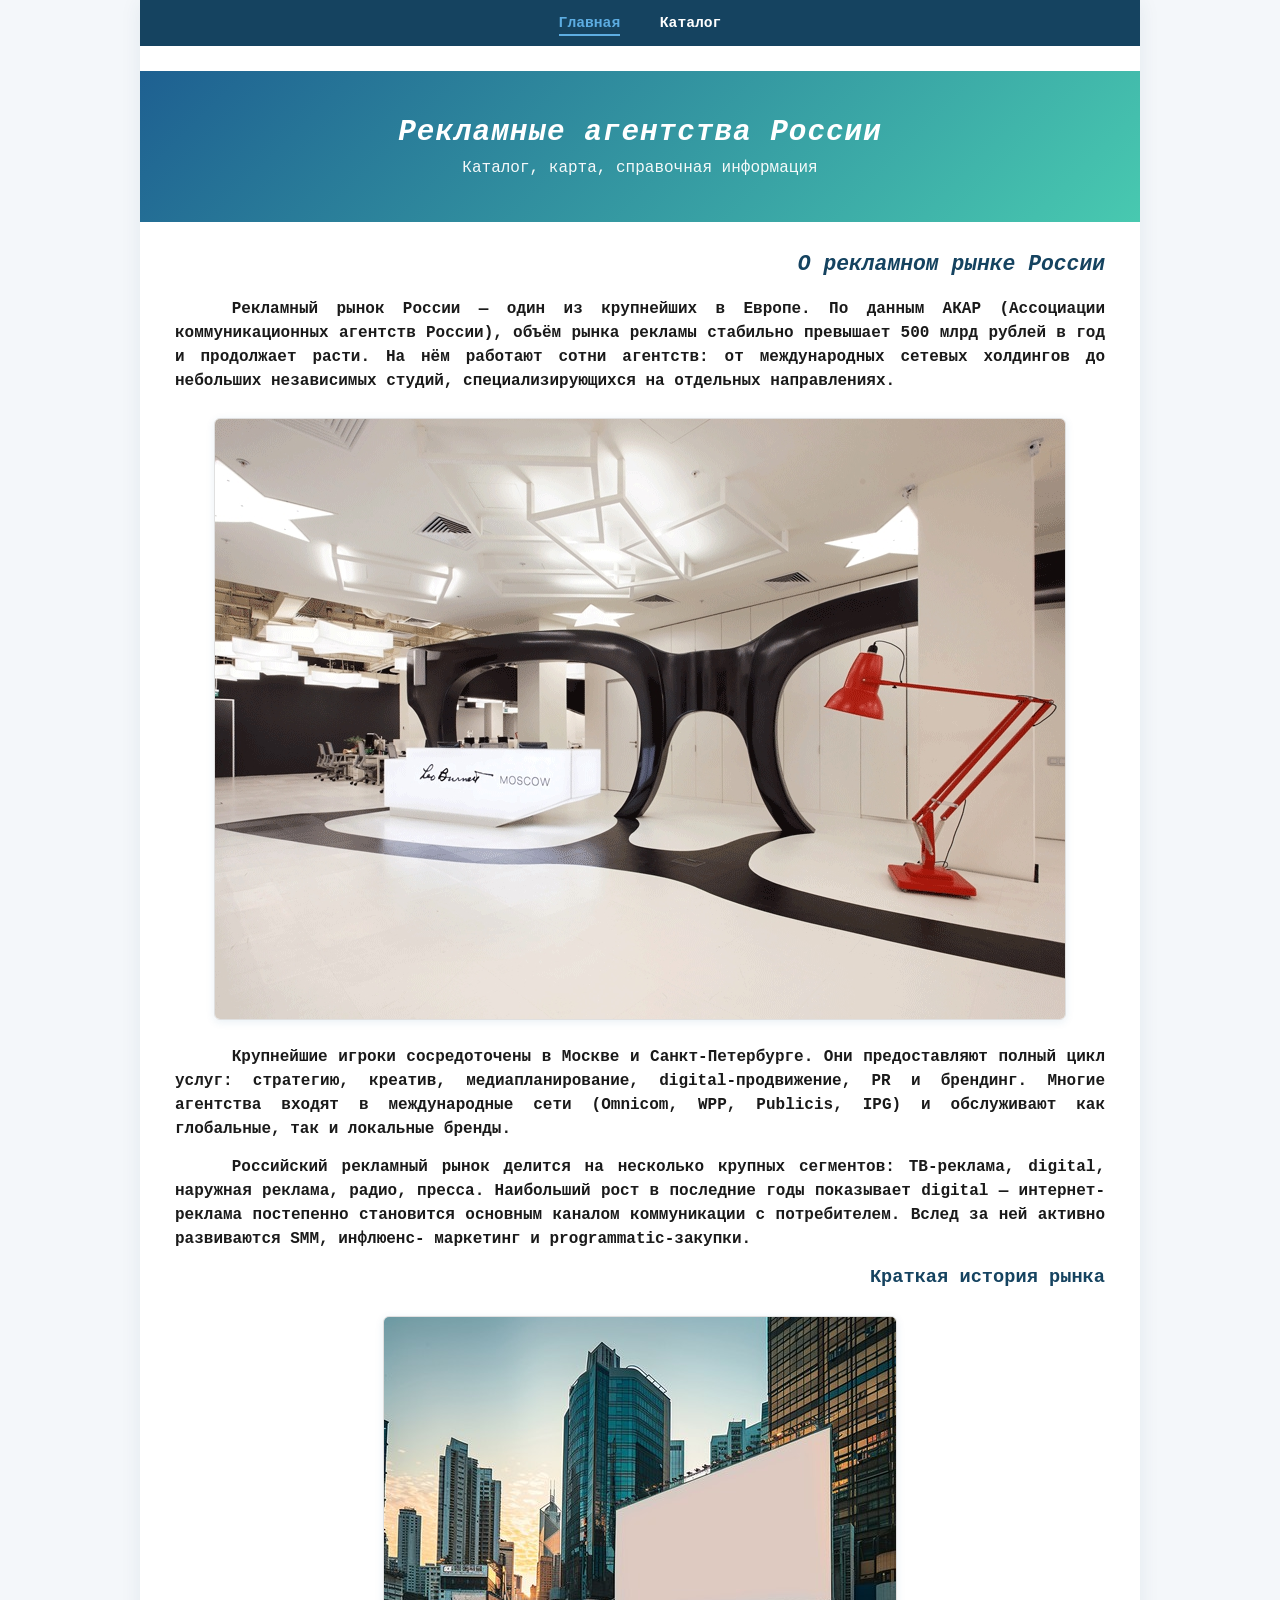
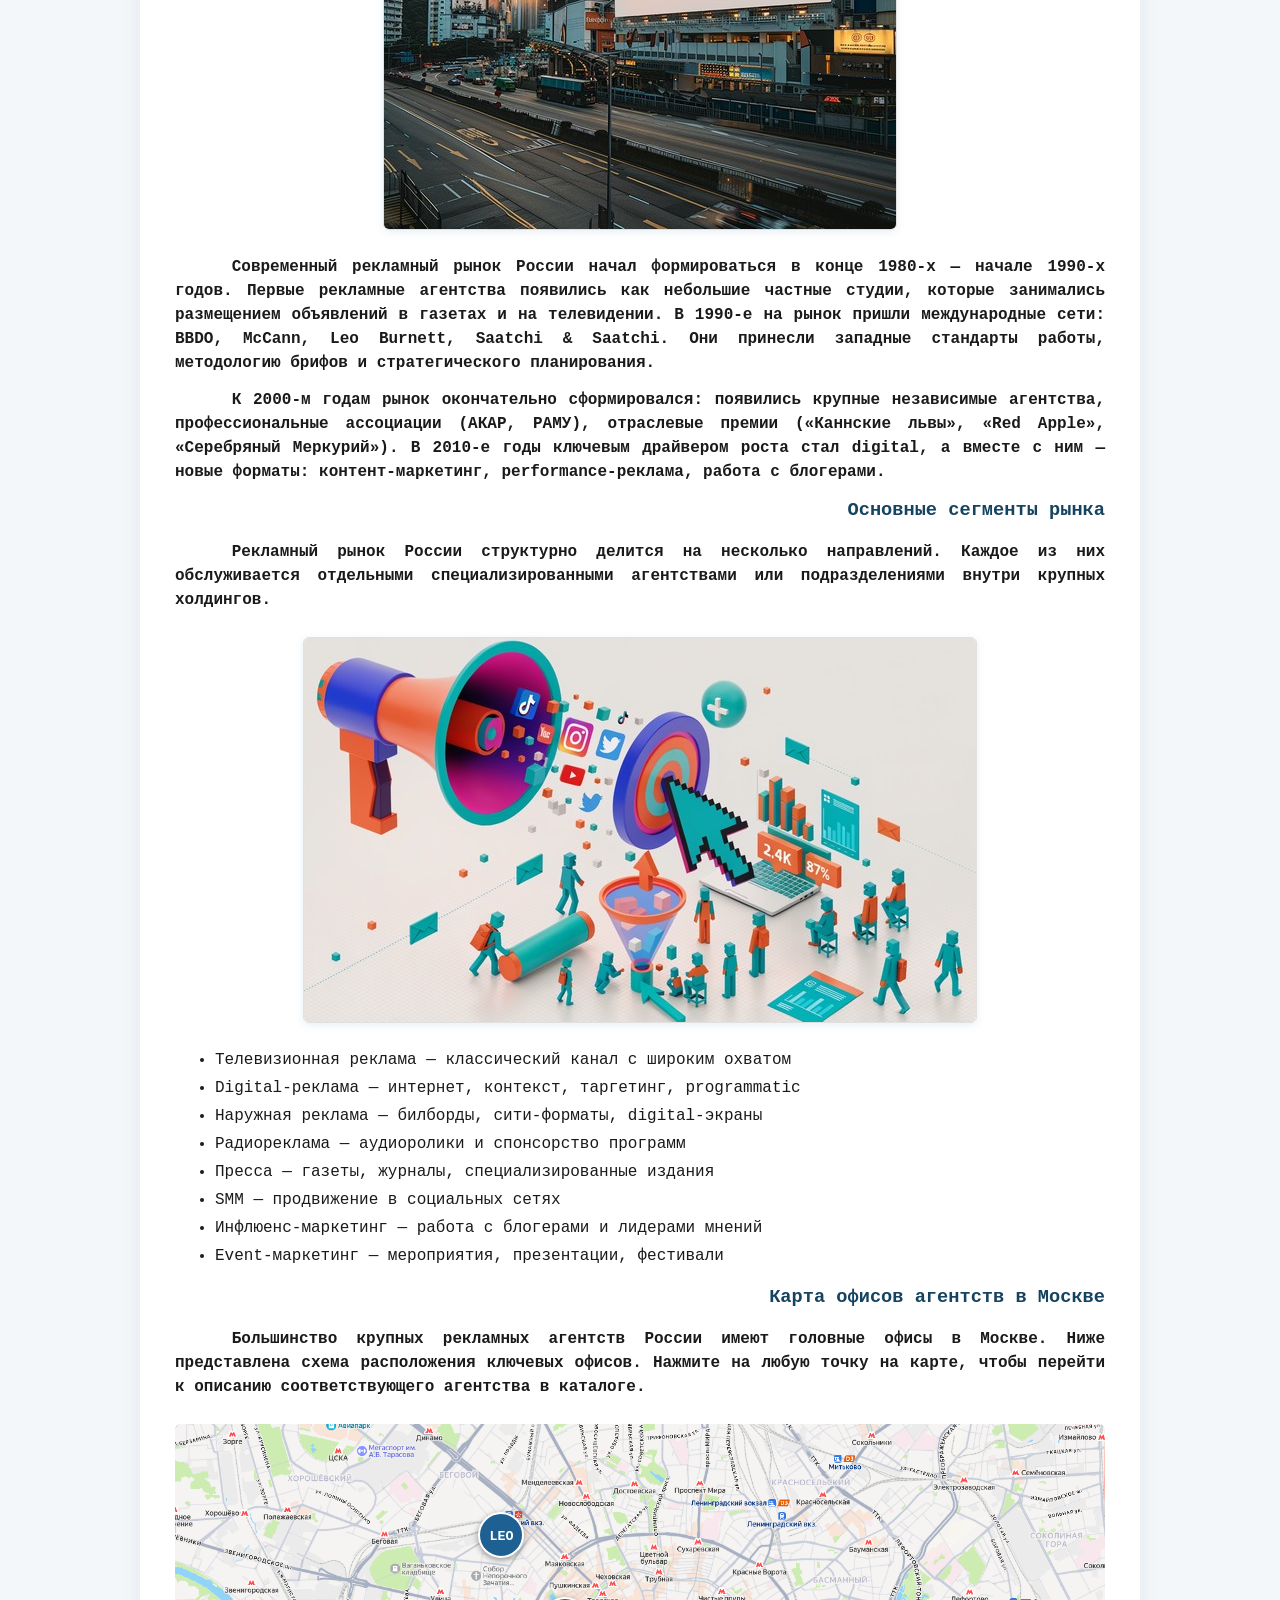
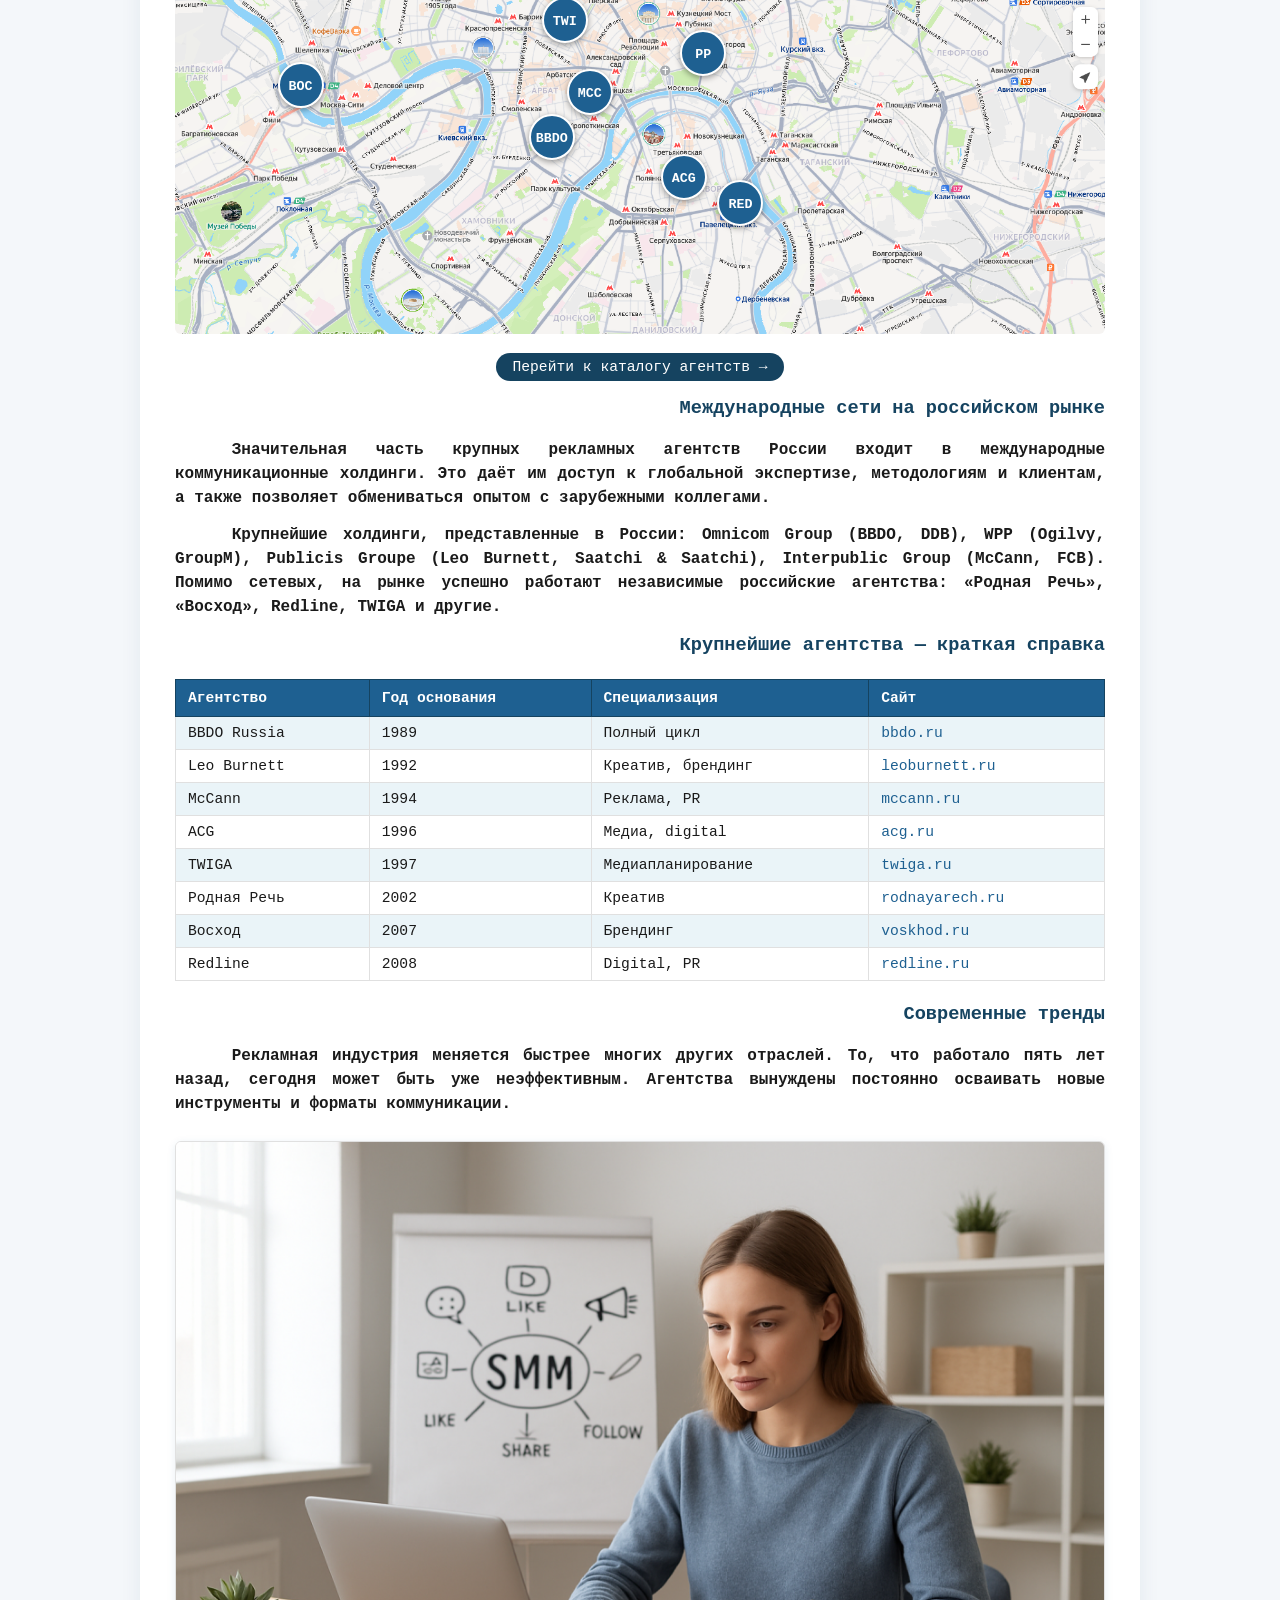
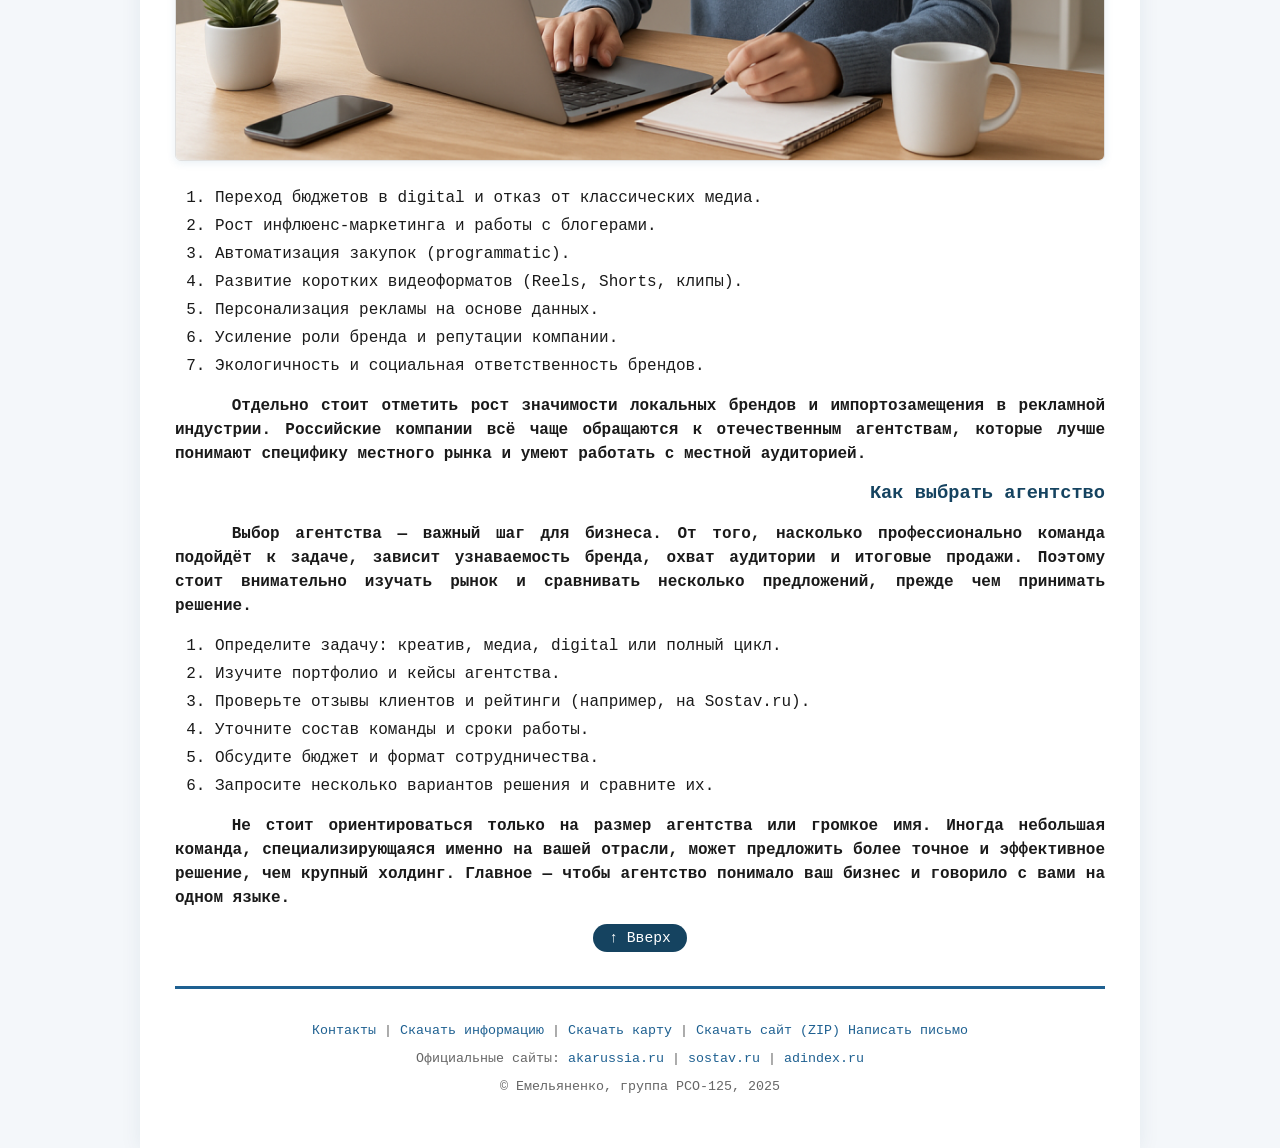
<file: index.html>
<!doctype html>
<html lang="ru">
  <head>
    <meta charset="UTF-8" />
    <meta name="viewport" content="width=device-width, initial-scale=1.0" />
    <title>Рекламные агентства России — Главная</title>
    <link rel="stylesheet" href="css/style.css" />
  </head>
  <body>
    <div id="container">
      <a name="top"></a>

      <div id="menu">
        <a href="index.html" class="active">Главная</a>
        <a href="agencies.html">Каталог</a>
      </div>

      <div class="hero">
        <h1>Рекламные агентства России</h1>
        <p>Каталог, карта, справочная информация</p>
      </div>

      <h1 class="Емельяненко_РСО-125_Гл">О рекламном рынке России</h1>

      <p class="Емельяненко_РСО-125_Оситек">
        Рекламный рынок России — один из крупнейших в Европе. По данным АКАР
        (Ассоциации коммуникационных агентств России), объём рынка рекламы
        стабильно превышает 500 млрд рублей в год и продолжает расти. На нём
        работают сотни агентств: от международных сетевых холдингов до небольших
        независимых студий, специализирующихся на отдельных направлениях.
      </p>

      <img
        class="content-img"
        src="./img/office.jpg"
        alt="Офис рекламного агенства"
      />

      <p class="Емельяненко_РСО-125_Оситек">
        Крупнейшие игроки сосредоточены в Москве и Санкт-Петербурге. Они
        предоставляют полный цикл услуг: стратегию, креатив, медиапланирование,
        digital-продвижение, PR и брендинг. Многие агентства входят в
        международные сети (Omnicom, WPP, Publicis, IPG) и обслуживают как
        глобальные, так и локальные бренды.
      </p>

      <p class="Емельяненко_РСО-125_Оситек">
        Российский рекламный рынок делится на несколько крупных сегментов:
        ТВ-реклама, digital, наружная реклама, радио, пресса. Наибольший рост в
        последние годы показывает digital — интернет-реклама постепенно
        становится основным каналом коммуникации с потребителем. Вслед за ней
        активно развиваются SMM, инфлюенс- маркетинг и programmatic-закупки.
      </p>

      <h2 class="Емельяненко_РСО-125_Подзаг">Краткая история рынка</h2>

      <img
        class="content-img"
        src="./img/history.jpg"
        alt="Рекламное агенство"
      />

      <p class="Емельяненко_РСО-125_Оситек">
        Современный рекламный рынок России начал формироваться в конце 1980-х —
        начале 1990-х годов. Первые рекламные агентства появились как небольшие
        частные студии, которые занимались размещением объявлений в газетах и на
        телевидении. В 1990-е на рынок пришли международные сети: BBDO, McCann,
        Leo Burnett, Saatchi & Saatchi. Они принесли западные стандарты работы,
        методологию брифов и стратегического планирования.
      </p>

      <p class="Емельяненко_РСО-125_Оситек">
        К 2000-м годам рынок окончательно сформировался: появились крупные
        независимые агентства, профессиональные ассоциации (АКАР, РАМУ),
        отраслевые премии («Каннские львы», «Red Apple», «Серебряный Меркурий»).
        В 2010-е годы ключевым драйвером роста стал digital, а вместе с ним —
        новые форматы: контент-маркетинг, performance-реклама, работа с
        блогерами.
      </p>

      <h2 class="Емельяненко_РСО-125_Подзаг">Основные сегменты рынка</h2>

      <p class="Емельяненко_РСО-125_Оситек">
        Рекламный рынок России структурно делится на несколько направлений.
        Каждое из них обслуживается отдельными специализированными агентствами
        или подразделениями внутри крупных холдингов.
      </p>

      <img class="content-img" src="./img/trend.jpg" alt="Рекламное агенство" />

      <ul>
        <li>Телевизионная реклама — классический канал с широким охватом</li>
        <li>Digital-реклама — интернет, контекст, таргетинг, programmatic</li>
        <li>Наружная реклама — билборды, сити-форматы, digital-экраны</li>
        <li>Радиореклама — аудиоролики и спонсорство программ</li>
        <li>Пресса — газеты, журналы, специализированные издания</li>
        <li>SMM — продвижение в социальных сетях</li>
        <li>Инфлюенс-маркетинг — работа с блогерами и лидерами мнений</li>
        <li>Event-маркетинг — мероприятия, презентации, фестивали</li>
      </ul>

      <h2 class="Емельяненко_РСО-125_Подзаг">Карта офисов агентств в Москве</h2>

      <p class="Емельяненко_РСО-125_Оситек">
        Большинство крупных рекламных агентств России имеют головные офисы в
        Москве. Ниже представлена схема расположения ключевых офисов. Нажмите на
        любую точку на карте, чтобы перейти к описанию соответствующего
        агентства в каталоге.
      </p>

      <!-- <div class="map-block">
        <img
          src="img/map.svg"
          alt="Схема офисов агентств в Москве"
          usemap="#agencymap"
          width="700"
          height="450"
        />
        <map name="agencymap">
          <area
            shape="circle"
            coords="200,150,25"
            href="agencies.html#bbdo"
            alt="BBDO Russia"
            title="BBDO Russia"
          />
          <area
            shape="circle"
            coords="350,120,25"
            href="agencies.html#leo"
            alt="Leo Burnett"
            title="Leo Burnett"
          />
          <area
            shape="circle"
            coords="500,180,25"
            href="agencies.html#mccann"
            alt="McCann"
            title="McCann"
          />
          <area
            shape="circle"
            coords="280,250,25"
            href="agencies.html#acg"
            alt="ACG"
            title="ACG"
          />
          <area
            shape="circle"
            coords="420,270,25"
            href="agencies.html#twiga"
            alt="TWIGA"
            title="TWIGA"
          />
          <area
            shape="circle"
            coords="560,300,25"
            href="agencies.html#rodnaya"
            alt="Родная Речь"
            title="Родная Речь"
          />
          <area
            shape="circle"
            coords="340,350,25"
            href="agencies.html#voskhod"
            alt="Восход"
            title="Восход"
          />
          <area
            shape="circle"
            coords="480,380,25"
            href="agencies.html#redline"
            alt="Redline"
            title="Redline"
          />
        </map>
        <p>
          <small>Нажмите на точку, чтобы перейти к описанию агентства</small>
        </p>
      </div> -->
      <div class="map-wrap">
        <img
          src="img/map.png"
          alt="Карта офисов агентств в Москве"
          class="map-img"
        />

        <a
          href="agencies.html#bbdo"
          class="map-dot"
          style="left: 40.5%; top: 61.5%"
          title="BBDO Russia"
          >BBDO</a
        >
        <a
          href="agencies.html#leo"
          class="map-dot"
          style="left: 35.1%; top: 21.8%"
          title="Leo Burnett"
          >LEO</a
        >
        <a
          href="agencies.html#mccann"
          class="map-dot"
          style="left: 44.6%; top: 52.6%"
          title="McCann"
          >MCC</a
        >
        <a
          href="agencies.html#acg"
          class="map-dot"
          style="left: 54.7%; top: 69.2%"
          title="ACG"
          >ACG</a
        >
        <a
          href="agencies.html#twiga"
          class="map-dot"
          style="left: 41.9%; top: 38.5%"
          title="TWIGA"
          >TWI</a
        >
        <a
          href="agencies.html#rodnaya"
          class="map-dot"
          style="left: 56.8%; top: 44.9%"
          title="Родная Речь"
          >РР</a
        >
        <a
          href="agencies.html#voskhod"
          class="map-dot"
          style="left: 13.5%; top: 51.3%"
          title="Восход"
          >ВОС</a
        >
        <a
          href="agencies.html#redline"
          class="map-dot"
          style="left: 60.8%; top: 74.4%"
          title="Redline"
          >RED</a
        >
      </div>

      <div class="top-link">
        <a href="agencies.html">Перейти к каталогу агентств →</a>
      </div>

      <h2 class="Емельяненко_РСО-125_Подзаг">
        Международные сети на российском рынке
      </h2>

      <p class="Емельяненко_РСО-125_Оситек">
        Значительная часть крупных рекламных агентств России входит в
        международные коммуникационные холдинги. Это даёт им доступ к глобальной
        экспертизе, методологиям и клиентам, а также позволяет обмениваться
        опытом с зарубежными коллегами.
      </p>

      <p class="Емельяненко_РСО-125_Оситек">
        Крупнейшие холдинги, представленные в России: Omnicom Group (BBDO, DDB),
        WPP (Ogilvy, GroupM), Publicis Groupe (Leo Burnett, Saatchi & Saatchi),
        Interpublic Group (McCann, FCB). Помимо сетевых, на рынке успешно
        работают независимые российские агентства: «Родная Речь», «Восход»,
        Redline, TWIGA и другие.
      </p>

      <h2 class="Емельяненко_РСО-125_Подзаг">
        Крупнейшие агентства — краткая справка
      </h2>

      <table>
        <tr>
          <th>Агентство</th>
          <th>Год основания</th>
          <th>Специализация</th>
          <th>Сайт</th>
        </tr>
        <tr>
          <td>BBDO Russia</td>
          <td>1989</td>
          <td>Полный цикл</td>
          <td><a href="https://bbdo.ru" target="_blank">bbdo.ru</a></td>
        </tr>
        <tr>
          <td>Leo Burnett</td>
          <td>1992</td>
          <td>Креатив, брендинг</td>
          <td>
            <a href="https://leoburnett.ru" target="_blank">leoburnett.ru</a>
          </td>
        </tr>
        <tr>
          <td>McCann</td>
          <td>1994</td>
          <td>Реклама, PR</td>
          <td><a href="https://mccann.ru" target="_blank">mccann.ru</a></td>
        </tr>
        <tr>
          <td>ACG</td>
          <td>1996</td>
          <td>Медиа, digital</td>
          <td><a href="https://acg.ru" target="_blank">acg.ru</a></td>
        </tr>
        <tr>
          <td>TWIGA</td>
          <td>1997</td>
          <td>Медиапланирование</td>
          <td><a href="https://twiga.ru" target="_blank">twiga.ru</a></td>
        </tr>
        <tr>
          <td>Родная Речь</td>
          <td>2002</td>
          <td>Креатив</td>
          <td>
            <a href="https://rodnayarech.ru" target="_blank">rodnayarech.ru</a>
          </td>
        </tr>
        <tr>
          <td>Восход</td>
          <td>2007</td>
          <td>Брендинг</td>
          <td><a href="https://voskhod.ru" target="_blank">voskhod.ru</a></td>
        </tr>
        <tr>
          <td>Redline</td>
          <td>2008</td>
          <td>Digital, PR</td>
          <td><a href="https://redline.ru" target="_blank">redline.ru</a></td>
        </tr>
      </table>

      <h2 class="Емельяненко_РСО-125_Подзаг">Современные тренды</h2>

      <p class="Емельяненко_РСО-125_Оситек">
        Рекламная индустрия меняется быстрее многих других отраслей. То, что
        работало пять лет назад, сегодня может быть уже неэффективным. Агентства
        вынуждены постоянно осваивать новые инструменты и форматы коммуникации.
      </p>

      <img src="img/moscow.png" alt="Тренды в рекламе" class="content-img" />

      <ol>
        <li>Переход бюджетов в digital и отказ от классических медиа.</li>
        <li>Рост инфлюенс-маркетинга и работы с блогерами.</li>
        <li>Автоматизация закупок (programmatic).</li>
        <li>Развитие коротких видеоформатов (Reels, Shorts, клипы).</li>
        <li>Персонализация рекламы на основе данных.</li>
        <li>Усиление роли бренда и репутации компании.</li>
        <li>Экологичность и социальная ответственность брендов.</li>
      </ol>

      <p class="Емельяненко_РСО-125_Оситек">
        Отдельно стоит отметить рост значимости локальных брендов и
        импортозамещения в рекламной индустрии. Российские компании всё чаще
        обращаются к отечественным агентствам, которые лучше понимают специфику
        местного рынка и умеют работать с местной аудиторией.
      </p>

      <h2 class="Емельяненко_РСО-125_Подзаг">Как выбрать агентство</h2>

      <p class="Емельяненко_РСО-125_Оситек">
        Выбор агентства — важный шаг для бизнеса. От того, насколько
        профессионально команда подойдёт к задаче, зависит узнаваемость бренда,
        охват аудитории и итоговые продажи. Поэтому стоит внимательно изучать
        рынок и сравнивать несколько предложений, прежде чем принимать решение.
      </p>

      <ol>
        <li>Определите задачу: креатив, медиа, digital или полный цикл.</li>
        <li>Изучите портфолио и кейсы агентства.</li>
        <li>Проверьте отзывы клиентов и рейтинги (например, на Sostav.ru).</li>
        <li>Уточните состав команды и сроки работы.</li>
        <li>Обсудите бюджет и формат сотрудничества.</li>
        <li>Запросите несколько вариантов решения и сравните их.</li>
      </ol>

      <p class="Емельяненко_РСО-125_Оситек">
        Не стоит ориентироваться только на размер агентства или громкое имя.
        Иногда небольшая команда, специализирующаяся именно на вашей отрасли,
        может предложить более точное и эффективное решение, чем крупный
        холдинг. Главное — чтобы агентство понимало ваш бизнес и говорило с вами
        на одном языке.
      </p>

      <div class="bottom-link">
        <a href="#top">↑ Вверх</a>
      </div>

      <div id="footer">
        <p>
          <a href="contacts.html">Контакты</a> |
          <a href="download/Карта.txt" download>Скачать информацию</a> |
          <a href="download/map.png" download>Скачать карту</a> |
          <a href="download/agencies.zip" download>Скачать сайт (ZIP)</a>
          <a href="mailto:emelyanenko-rso125@example.ru">Написать письмо</a>
        </p>
        <p>
          Официальные сайты:
          <a href="https://www.akarussia.ru" target="_blank">akarussia.ru</a> |
          <a href="https://www.sostav.ru" target="_blank">sostav.ru</a> |
          <a href="https://www.adindex.ru" target="_blank">adindex.ru</a>
        </p>
        <p>© Емельяненко, группа РСО-125, 2025</p>
      </div>
    </div>
  </body>
</html>
</file>
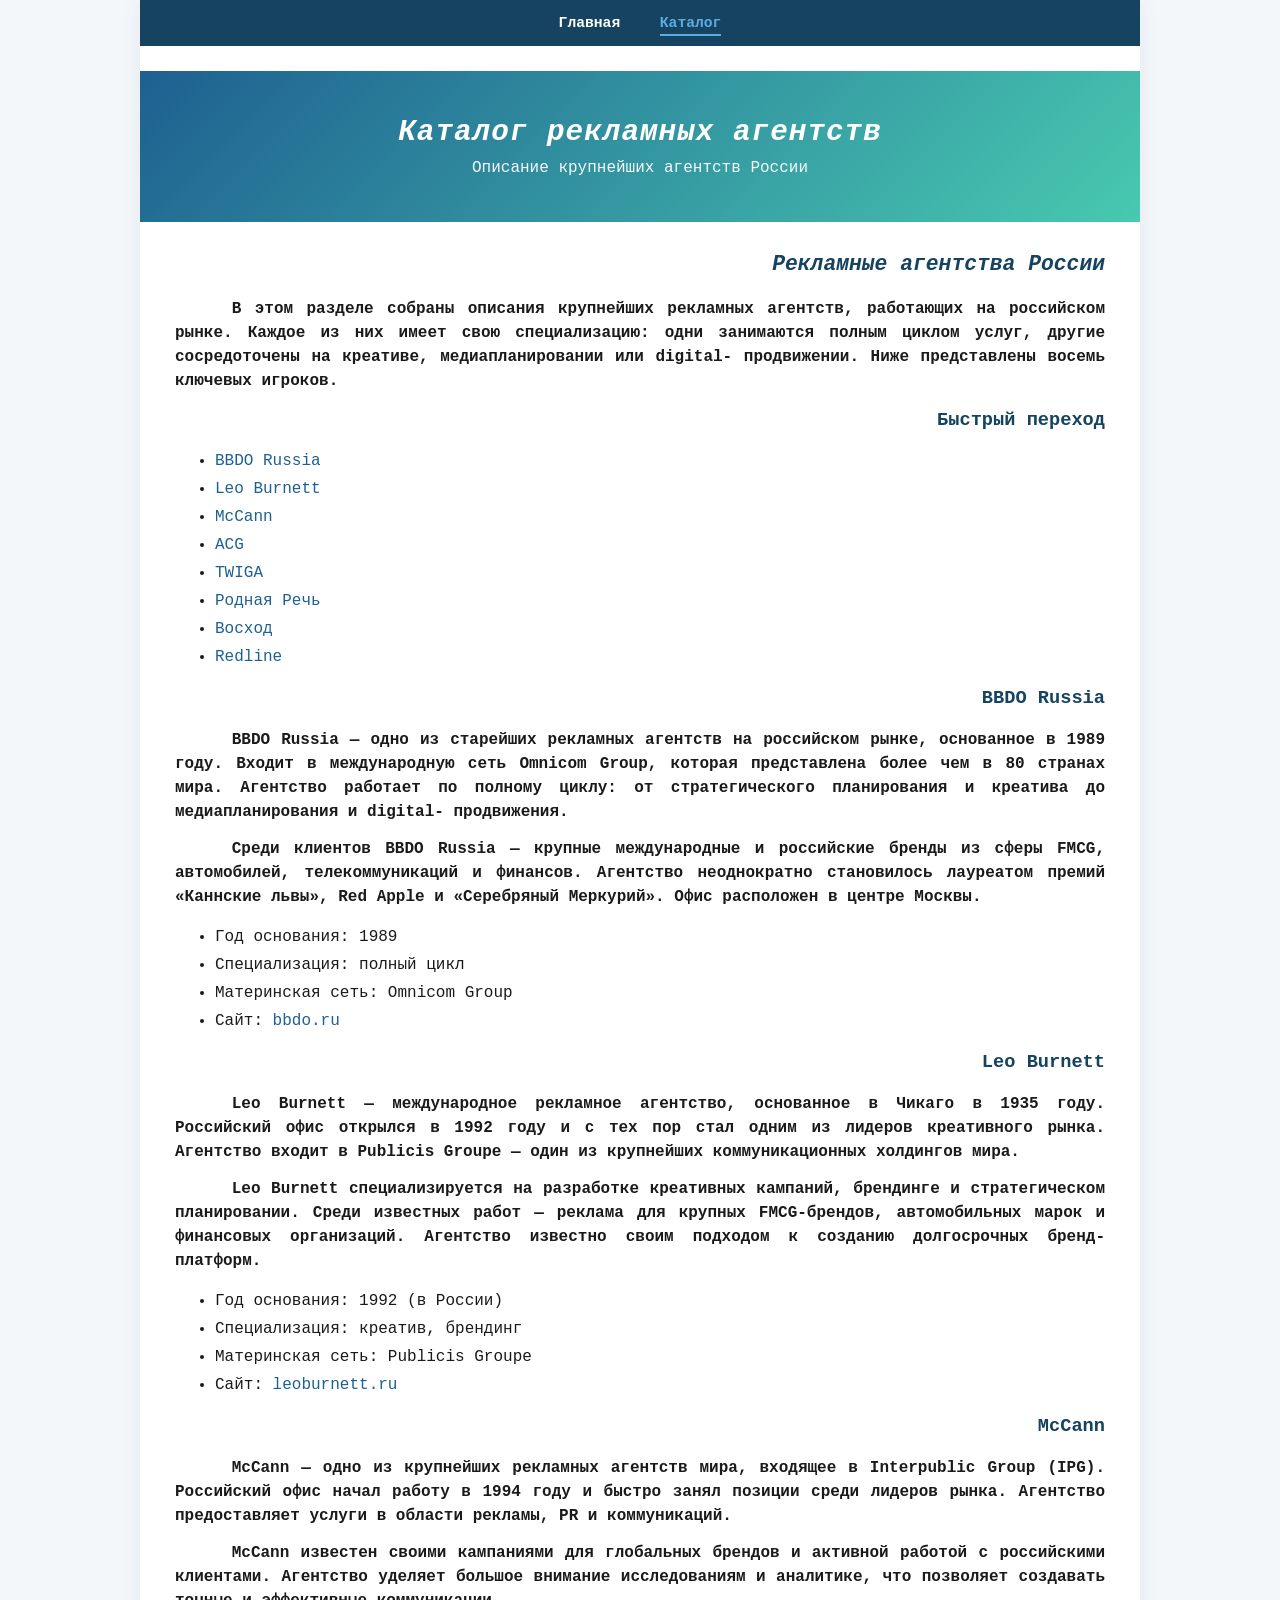
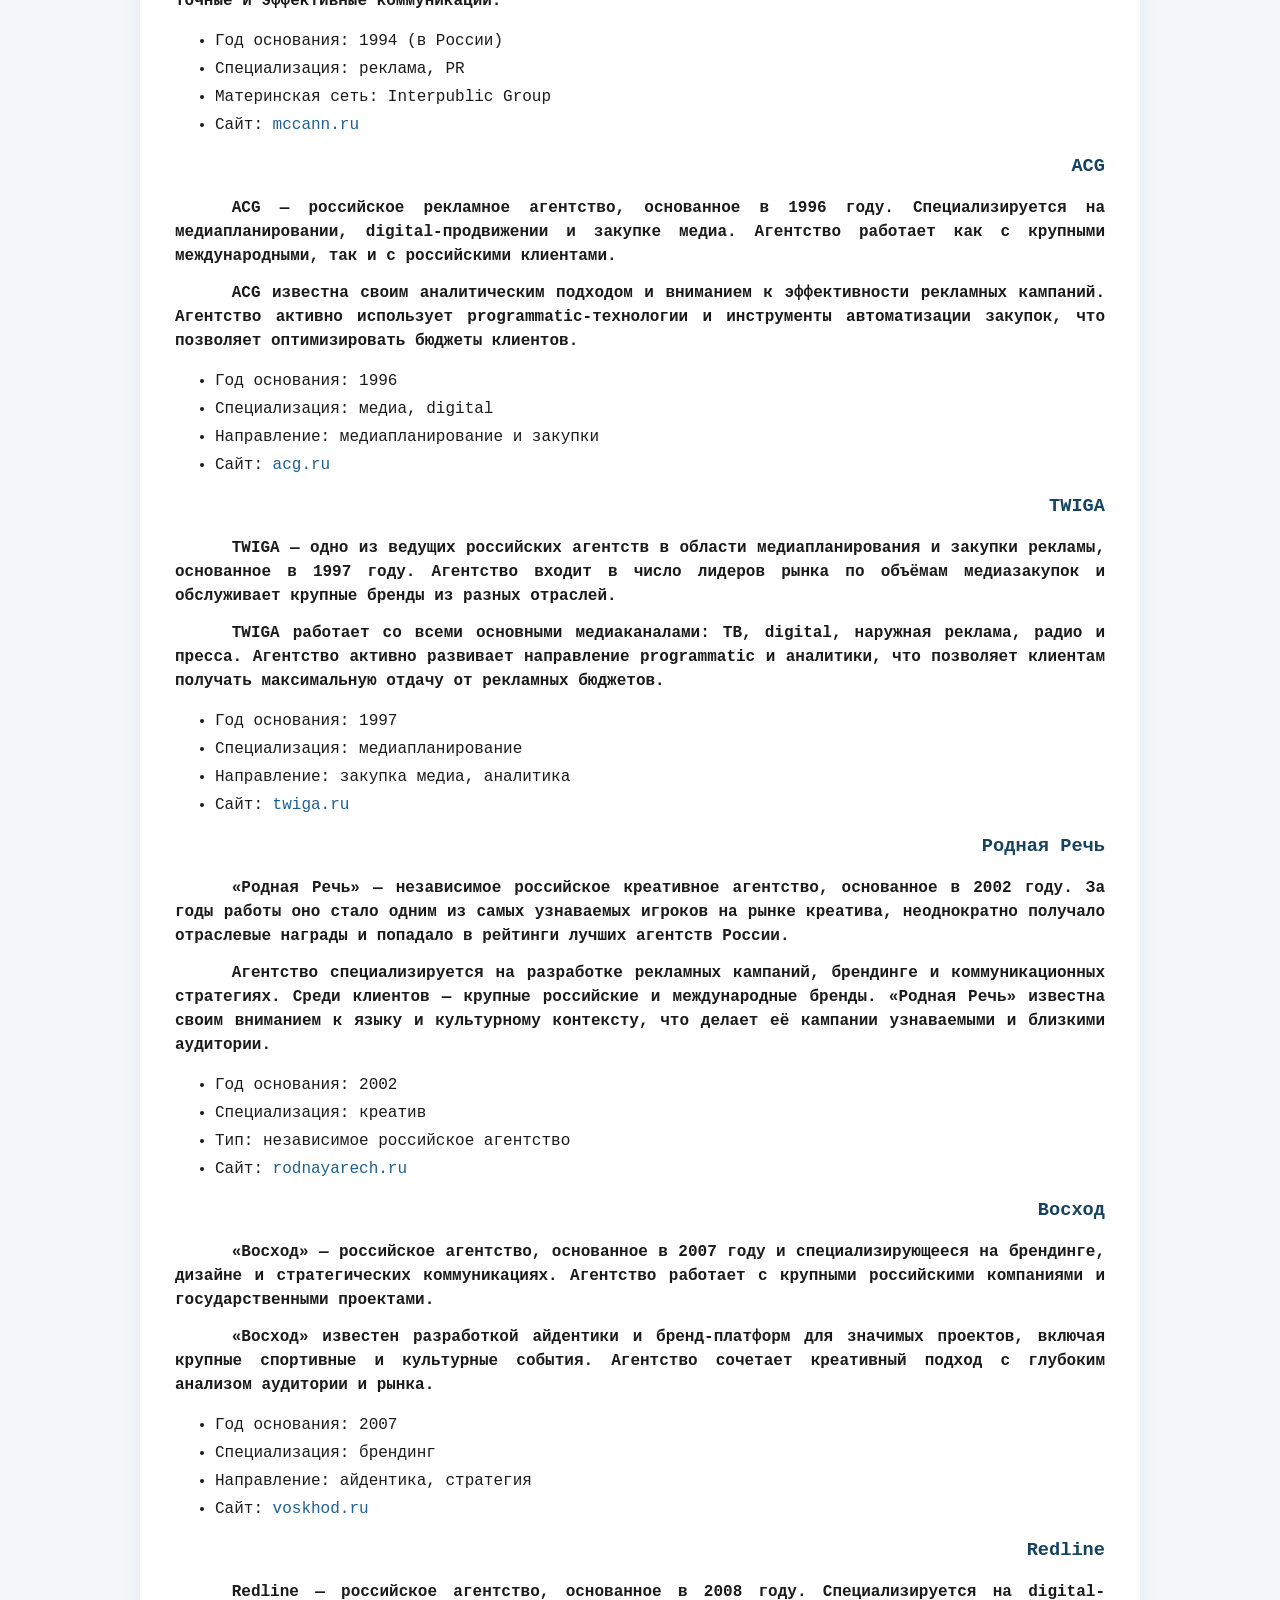
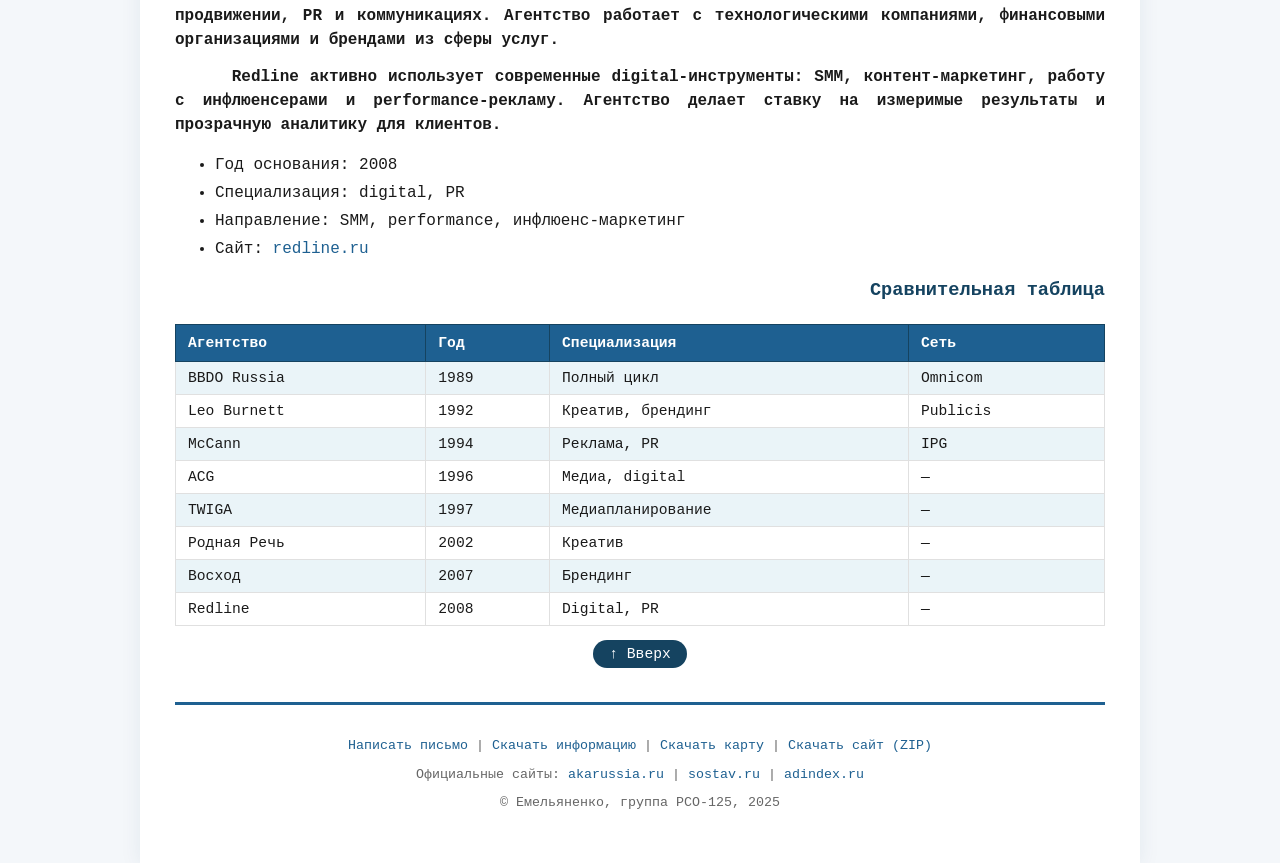
<file: agencies.html>
<!doctype html>
<html lang="ru">
  <head>
    <meta charset="UTF-8" />
    <meta name="viewport" content="width=device-width, initial-scale=1.0" />
    <title>Рекламные агентства России — Каталог</title>
    <link rel="stylesheet" href="css/style.css" />
  </head>
  <body>
    <div id="container">
      <a name="top"></a>

      <div id="menu">
        <a href="index.html">Главная</a>
        <a href="agencies.html" class="active">Каталог</a>
      </div>

      <div class="hero">
        <h1>Каталог рекламных агентств</h1>
        <p>Описание крупнейших агентств России</p>
      </div>

      <h1 class="Емельяненко_РСО-125_Гл">Рекламные агентства России</h1>

      <p class="Емельяненко_РСО-125_Оситек">
        В этом разделе собраны описания крупнейших рекламных агентств,
        работающих на российском рынке. Каждое из них имеет свою специализацию:
        одни занимаются полным циклом услуг, другие сосредоточены на креативе,
        медиапланировании или digital- продвижении. Ниже представлены восемь
        ключевых игроков.
      </p>

      <h2 class="Емельяненко_РСО-125_Подзаг">Быстрый переход</h2>

      <ul>
        <li><a href="#bbdo">BBDO Russia</a></li>
        <li><a href="#leo">Leo Burnett</a></li>
        <li><a href="#mccann">McCann</a></li>
        <li><a href="#acg">ACG</a></li>
        <li><a href="#twiga">TWIGA</a></li>
        <li><a href="#rodnaya">Родная Речь</a></li>
        <li><a href="#voskhod">Восход</a></li>
        <li><a href="#redline">Redline</a></li>
      </ul>

      <a name="bbdo"></a>
      <h2 class="Емельяненко_РСО-125_Подзаг">BBDO Russia</h2>

      <p class="Емельяненко_РСО-125_Оситек">
        BBDO Russia — одно из старейших рекламных агентств на российском рынке,
        основанное в 1989 году. Входит в международную сеть Omnicom Group,
        которая представлена более чем в 80 странах мира. Агентство работает по
        полному циклу: от стратегического планирования и креатива до
        медиапланирования и digital- продвижения.
      </p>

      <p class="Емельяненко_РСО-125_Оситек">
        Среди клиентов BBDO Russia — крупные международные и российские бренды
        из сферы FMCG, автомобилей, телекоммуникаций и финансов. Агентство
        неоднократно становилось лауреатом премий «Каннские львы», Red Apple и
        «Серебряный Меркурий». Офис расположен в центре Москвы.
      </p>

      <ul>
        <li>Год основания: 1989</li>
        <li>Специализация: полный цикл</li>
        <li>Материнская сеть: Omnicom Group</li>
        <li>Сайт: <a href="https://bbdo.ru" target="_blank">bbdo.ru</a></li>
      </ul>

      <a name="leo"></a>
      <h2 class="Емельяненко_РСО-125_Подзаг">Leo Burnett</h2>

      <p class="Емельяненко_РСО-125_Оситек">
        Leo Burnett — международное рекламное агентство, основанное в Чикаго в
        1935 году. Российский офис открылся в 1992 году и с тех пор стал одним
        из лидеров креативного рынка. Агентство входит в Publicis Groupe — один
        из крупнейших коммуникационных холдингов мира.
      </p>

      <p class="Емельяненко_РСО-125_Оситек">
        Leo Burnett специализируется на разработке креативных кампаний,
        брендинге и стратегическом планировании. Среди известных работ — реклама
        для крупных FMCG-брендов, автомобильных марок и финансовых организаций.
        Агентство известно своим подходом к созданию долгосрочных
        бренд-платформ.
      </p>

      <ul>
        <li>Год основания: 1992 (в России)</li>
        <li>Специализация: креатив, брендинг</li>
        <li>Материнская сеть: Publicis Groupe</li>
        <li>
          Сайт:
          <a href="https://leoburnett.ru" target="_blank">leoburnett.ru</a>
        </li>
      </ul>

      <a name="mccann"></a>
      <h2 class="Емельяненко_РСО-125_Подзаг">McCann</h2>

      <p class="Емельяненко_РСО-125_Оситек">
        McCann — одно из крупнейших рекламных агентств мира, входящее в
        Interpublic Group (IPG). Российский офис начал работу в 1994 году и
        быстро занял позиции среди лидеров рынка. Агентство предоставляет услуги
        в области рекламы, PR и коммуникаций.
      </p>

      <p class="Емельяненко_РСО-125_Оситек">
        McCann известен своими кампаниями для глобальных брендов и активной
        работой с российскими клиентами. Агентство уделяет большое внимание
        исследованиям и аналитике, что позволяет создавать точные и эффективные
        коммуникации.
      </p>

      <ul>
        <li>Год основания: 1994 (в России)</li>
        <li>Специализация: реклама, PR</li>
        <li>Материнская сеть: Interpublic Group</li>
        <li>Сайт: <a href="https://mccann.ru" target="_blank">mccann.ru</a></li>
      </ul>

      <a name="acg"></a>
      <h2 class="Емельяненко_РСО-125_Подзаг">ACG</h2>

      <p class="Емельяненко_РСО-125_Оситек">
        ACG — российское рекламное агентство, основанное в 1996 году.
        Специализируется на медиапланировании, digital-продвижении и закупке
        медиа. Агентство работает как с крупными международными, так и с
        российскими клиентами.
      </p>

      <p class="Емельяненко_РСО-125_Оситек">
        ACG известна своим аналитическим подходом и вниманием к эффективности
        рекламных кампаний. Агентство активно использует programmatic-технологии
        и инструменты автоматизации закупок, что позволяет оптимизировать
        бюджеты клиентов.
      </p>

      <ul>
        <li>Год основания: 1996</li>
        <li>Специализация: медиа, digital</li>
        <li>Направление: медиапланирование и закупки</li>
        <li>Сайт: <a href="https://acg.ru" target="_blank">acg.ru</a></li>
      </ul>

      <a name="twiga"></a>
      <h2 class="Емельяненко_РСО-125_Подзаг">TWIGA</h2>

      <p class="Емельяненко_РСО-125_Оситек">
        TWIGA — одно из ведущих российских агентств в области медиапланирования
        и закупки рекламы, основанное в 1997 году. Агентство входит в число
        лидеров рынка по объёмам медиазакупок и обслуживает крупные бренды из
        разных отраслей.
      </p>

      <p class="Емельяненко_РСО-125_Оситек">
        TWIGA работает со всеми основными медиаканалами: ТВ, digital, наружная
        реклама, радио и пресса. Агентство активно развивает направление
        programmatic и аналитики, что позволяет клиентам получать максимальную
        отдачу от рекламных бюджетов.
      </p>

      <ul>
        <li>Год основания: 1997</li>
        <li>Специализация: медиапланирование</li>
        <li>Направление: закупка медиа, аналитика</li>
        <li>Сайт: <a href="https://twiga.ru" target="_blank">twiga.ru</a></li>
      </ul>

      <a name="rodnaya"></a>
      <h2 class="Емельяненко_РСО-125_Подзаг">Родная Речь</h2>

      <p class="Емельяненко_РСО-125_Оситек">
        «Родная Речь» — независимое российское креативное агентство, основанное
        в 2002 году. За годы работы оно стало одним из самых узнаваемых игроков
        на рынке креатива, неоднократно получало отраслевые награды и попадало в
        рейтинги лучших агентств России.
      </p>

      <p class="Емельяненко_РСО-125_Оситек">
        Агентство специализируется на разработке рекламных кампаний, брендинге и
        коммуникационных стратегиях. Среди клиентов — крупные российские и
        международные бренды. «Родная Речь» известна своим вниманием к языку и
        культурному контексту, что делает её кампании узнаваемыми и близкими
        аудитории.
      </p>

      <ul>
        <li>Год основания: 2002</li>
        <li>Специализация: креатив</li>
        <li>Тип: независимое российское агентство</li>
        <li>
          Сайт:
          <a href="https://rodnayarech.ru" target="_blank">rodnayarech.ru</a>
        </li>
      </ul>

      <a name="voskhod"></a>
      <h2 class="Емельяненко_РСО-125_Подзаг">Восход</h2>

      <p class="Емельяненко_РСО-125_Оситек">
        «Восход» — российское агентство, основанное в 2007 году и
        специализирующееся на брендинге, дизайне и стратегических коммуникациях.
        Агентство работает с крупными российскими компаниями и государственными
        проектами.
      </p>

      <p class="Емельяненко_РСО-125_Оситек">
        «Восход» известен разработкой айдентики и бренд-платформ для значимых
        проектов, включая крупные спортивные и культурные события. Агентство
        сочетает креативный подход с глубоким анализом аудитории и рынка.
      </p>

      <ul>
        <li>Год основания: 2007</li>
        <li>Специализация: брендинг</li>
        <li>Направление: айдентика, стратегия</li>
        <li>
          Сайт: <a href="https://voskhod.ru" target="_blank">voskhod.ru</a>
        </li>
      </ul>

      <a name="redline"></a>
      <h2 class="Емельяненко_РСО-125_Подзаг">Redline</h2>

      <p class="Емельяненко_РСО-125_Оситек">
        Redline — российское агентство, основанное в 2008 году. Специализируется
        на digital-продвижении, PR и коммуникациях. Агентство работает с
        технологическими компаниями, финансовыми организациями и брендами из
        сферы услуг.
      </p>

      <p class="Емельяненко_РСО-125_Оситек">
        Redline активно использует современные digital-инструменты: SMM,
        контент-маркетинг, работу с инфлюенсерами и performance-рекламу.
        Агентство делает ставку на измеримые результаты и прозрачную аналитику
        для клиентов.
      </p>

      <ul>
        <li>Год основания: 2008</li>
        <li>Специализация: digital, PR</li>
        <li>Направление: SMM, performance, инфлюенс-маркетинг</li>
        <li>
          Сайт: <a href="https://redline.ru" target="_blank">redline.ru</a>
        </li>
      </ul>

      <h2 class="Емельяненко_РСО-125_Подзаг">Сравнительная таблица</h2>

      <table>
        <tr>
          <th>Агентство</th>
          <th>Год</th>
          <th>Специализация</th>
          <th>Сеть</th>
        </tr>
        <tr>
          <td>BBDO Russia</td>
          <td>1989</td>
          <td>Полный цикл</td>
          <td>Omnicom</td>
        </tr>
        <tr>
          <td>Leo Burnett</td>
          <td>1992</td>
          <td>Креатив, брендинг</td>
          <td>Publicis</td>
        </tr>
        <tr>
          <td>McCann</td>
          <td>1994</td>
          <td>Реклама, PR</td>
          <td>IPG</td>
        </tr>
        <tr>
          <td>ACG</td>
          <td>1996</td>
          <td>Медиа, digital</td>
          <td>—</td>
        </tr>
        <tr>
          <td>TWIGA</td>
          <td>1997</td>
          <td>Медиапланирование</td>
          <td>—</td>
        </tr>
        <tr>
          <td>Родная Речь</td>
          <td>2002</td>
          <td>Креатив</td>
          <td>—</td>
        </tr>
        <tr>
          <td>Восход</td>
          <td>2007</td>
          <td>Брендинг</td>
          <td>—</td>
        </tr>
        <tr>
          <td>Redline</td>
          <td>2008</td>
          <td>Digital, PR</td>
          <td>—</td>
        </tr>
      </table>

      <div class="bottom-link">
        <a href="#top">↑ Вверх</a>
      </div>

      <div id="footer">
        <p>
          <a href="mailto:emelyanenko-rso125@example.ru">Написать письмо</a> |
          <a href="download/Карта.txt" download>Скачать информацию</a> |
          <a href="download/map.png" download>Скачать карту</a> |
          <a href="download/agencies.zip" download>Скачать сайт (ZIP)</a>
        </p>
        <p>
          Официальные сайты:
          <a href="https://www.akarussia.ru" target="_blank">akarussia.ru</a> |
          <a href="https://www.sostav.ru" target="_blank">sostav.ru</a> |
          <a href="https://www.adindex.ru" target="_blank">adindex.ru</a>
        </p>
        <p>© Емельяненко, группа РСО-125, 2025</p>
      </div>
    </div>
  </body>
</html>
</file>
<file: css/style.css>
/* ==================================================
   style.css
   Автор: Емельяненко, группа РСО-125
   Вариант: 9
   Тема: Рекламные агентства России
   ================================================== */

/* ---------- Стили по варианту 9 (ТЗ) ---------- */

.Емельяненко_РСО-125_Гл {
  font-family: "Courier New", monospace;
  font-size: 16pt;
  font-style: italic;
  text-align: right;
  margin: 0 0 16pt 0;
  page-break-before: always;
  hyphens: none;
  color: #154360;
}

.Емельяненко_РСО-125_Подзаг {
  font-family: "Courier New", monospace;
  font-size: 14pt;
  text-align: right;
  margin: 0 0 12pt 0;
  line-height: 20pt;
  color: #154360;
}

.Емельяненко_РСО-125_Оситек {
  font-family: "Courier New", monospace;
  font-size: 12pt;
  font-weight: bold;
  text-align: justify;
  text-indent: 1.5cm;
  line-height: 1.5;
  margin: 0 0 10pt 0;
  color: #1a1a1a;
}

* {
  box-sizing: border-box;
}

body {
  background: #f4f7fa;
  color: #1a1a1a;
  margin: 0;
  padding: 0;
  font-family: "Courier New", monospace;
}

#container {
  max-width: 1000px;
  margin: 0 auto;
  background: #ffffff;
  padding: 25px 35px 40px 35px;
  box-shadow: 0 2px 20px rgba(21, 67, 96, 0.08);
  min-height: 100vh;
}

#menu {
  background: #154360;
  padding: 14px 20px;
  margin: -25px -35px 25px -35px;
  text-align: center;
}

#menu a {
  color: #ffffff;
  text-decoration: none;
  margin: 0 15px;
  font-family: "Courier New", monospace;
  font-size: 11pt;
  font-weight: bold;
  transition: color 0.2s;
}

#menu a:hover {
  color: #5dade2;
}

#menu a.active {
  color: #5dade2;
  border-bottom: 2px solid #5dade2;
  padding-bottom: 3px;
}

.hero {
  background: linear-gradient(135deg, #1e6091 0%, #48c9b0 100%);
  color: #ffffff;
  padding: 45px 30px;
  margin: 0 -35px 30px -35px;
  text-align: center;
}

.hero h1 {
  font-family: "Courier New", monospace;
  font-size: 22pt;
  margin: 0 0 10px 0;
  font-style: italic;
  letter-spacing: 1px;
}

.hero p {
  font-family: "Courier New", monospace;
  font-size: 12pt;
  margin: 0;
  opacity: 0.95;
}

a {
  color: #1e6091;
  text-decoration: none;
}
a:hover {
  color: #48c9b0;
  text-decoration: underline;
}

table {
  border-collapse: collapse;
  width: 100%;
  margin: 20px 0;
  font-family: "Courier New", monospace;
  font-size: 11pt;
}

table th {
  background: #1e6091;
  color: #ffffff;
  padding: 10px 12px;
  text-align: left;
  border: 1px solid #154360;
}

table td {
  padding: 8px 12px;
  border: 1px solid #e0e0e0;
  color: #1a1a1a;
}

table tr:nth-child(even) {
  background: #eaf4f8;
}
table tr:hover {
  background: #d6eaf2;
}

ul,
ol {
  font-family: "Courier New", monospace;
  font-size: 12pt;
  line-height: 1.5;
  color: #1a1a1a;
}

ul li,
ol li {
  margin-bottom: 4px;
}

.map-block {
  text-align: center;
  margin: 25px 0;
  padding: 15px;
  background: #eaf4f8;
  border: 2px dashed #1e6091;
  border-radius: 8px;
}

.map-block img {
  max-width: 100%;
  height: auto;
}

.content-img {
  display: block;
  max-width: 100%;
  height: auto;
  margin: 25px auto;
  border: 1px solid #e0e0e0;
  border-radius: 6px;
  box-shadow: 0 2px 8px rgba(30, 96, 145, 0.1);
}

.img-placeholder {
  display: flex;
  align-items: center;
  justify-content: center;
  width: 100%;
  max-width: 700px;
  height: 260px;
  margin: 25px auto;
  background: #e8eef3;
  border: 2px dashed #1e6091;
  border-radius: 6px;
  color: #154360;
  font-family: "Courier New", monospace;
  font-size: 11pt;
  font-weight: bold;
  text-align: center;
  user-select: none;
}

.top-link,
.bottom-link {
  display: block;
  text-align: center;
  margin: 20px 0;
  font-family: "Courier New", monospace;
  font-size: 11pt;
}

.top-link a,
.bottom-link a {
  background: #154360;
  color: #ffffff;
  padding: 6px 16px;
  border-radius: 20px;
  text-decoration: none;
}

.top-link a:hover,
.bottom-link a:hover {
  background: #48c9b0;
  color: #ffffff;
}

#footer {
  margin-top: 40px;
  padding-top: 20px;
  border-top: 3px solid #1e6091;
  text-align: center;
  font-family: "Courier New", monospace;
  font-size: 10pt;
  color: #666;
}

#footer a {
  color: #1e6091;
}

.map-wrap {
  position: relative;
  display: block;
  width: 100%;
  margin: 25px 0;
}

.map-img {
  display: block;
  width: 100%;
  height: auto;
  border-radius: 6px;
}

.map-dot {
  position: absolute;
  display: block;
  width: 46px;
  height: 46px;
  line-height: 46px;
  text-align: center;
  background: #1e6091;
  color: #ffffff;
  font-family: "Courier New", monospace;
  font-size: 10pt;
  font-weight: bold;
  border-radius: 50%;
  text-decoration: none;
  border: 2px solid #ffffff;
  box-shadow: 0 2px 6px rgba(0, 0, 0, 0.4);
  transform: translate(-50%, -50%);
  transition:
    transform 0.2s,
    background 0.2s;
}

.map-dot:hover {
  background: #48c9b0;
  color: #ffffff;
  text-decoration: none;
  transform: translate(-50%, -50%) scale(1.15);
  z-index: 10;
}
</file>
